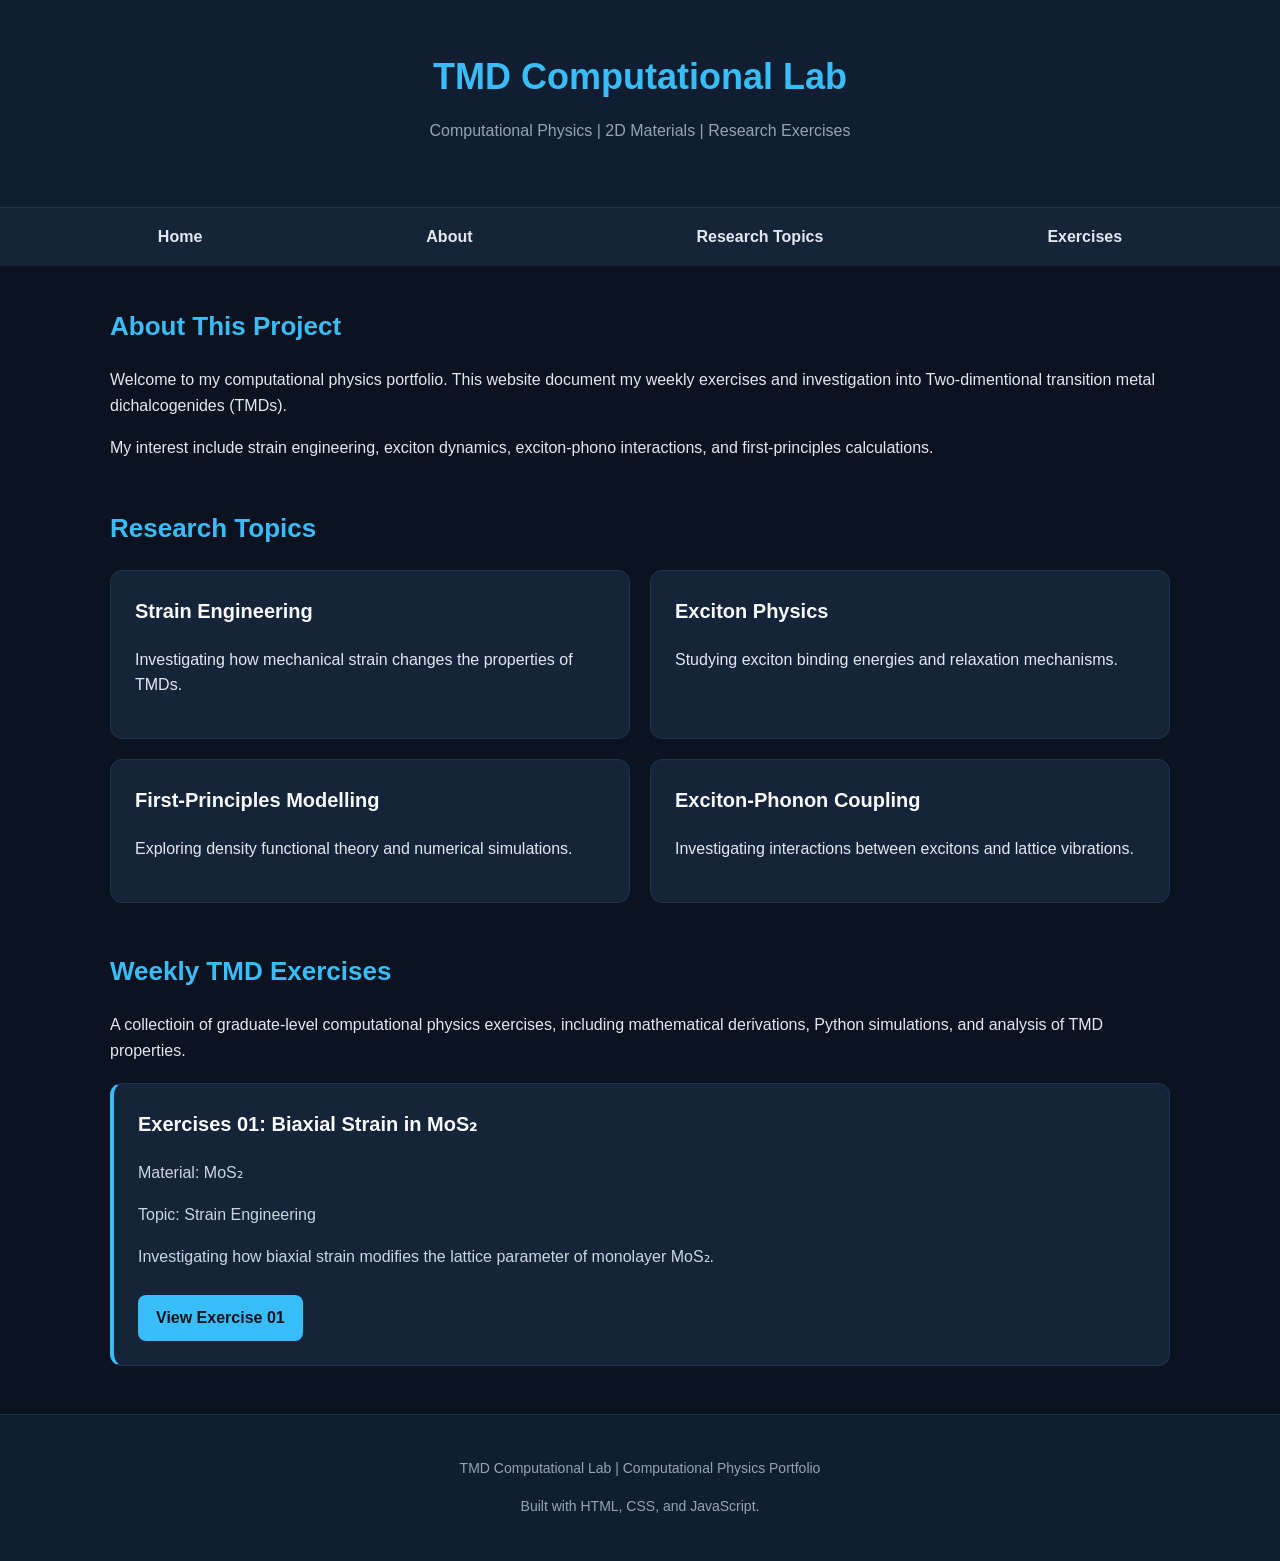
<file: index.html>
<!DOCTYPE html>
<html lang="en">

<head>
    <meta charset="UTF-8">
    <meta name="viewport" 
          content="width=device-width, initial-scale=1.0">
    <title>TMD Computational Lab</title>
<link rel="stylesheet" href="style.css">
</head>

<body>

<header>
    <h1>TMD Computational Lab</h1>
    <p> 
        Computational Physics | 2D Materials |
        Research Exercises
    </p>
</header>
<nav aria-label="Main Navigation">
    <a href="#home">Home</a>
    <a href="#about">About</a>
    <a href="#research">Research Topics</a>
    <a href="#exercises">Exercises</a>
</nav>
<main id="home">
    <section id="about">
        <h2>About This Project</h2>

        
        <p>
            Welcome to my computational physics portfolio. 
            This website document my weekly exercises 
            and investigation into Two-dimentional 
            transition metal dichalcogenides (TMDs).
        </p>

        <p>
            My interest include strain engineering,
            exciton dynamics, exciton-phono interactions,
            and first-principles calculations. 
        </p>
    </section>

    <section id="research">
   
<section id="research">
    <h2>Research Topics</h2>

    <div class="research-grid">

        <div class="research-card">
            <h3>Strain Engineering</h3>
            <p>
                Investigating how mechanical strain
                changes the properties of TMDs.
            </p>
        </div>

        <div class="research-card">
            <h3>Exciton Physics</h3>
            <p>
                Studying exciton binding energies
                and relaxation mechanisms.
            </p>
        </div>

        <div class="research-card">
            <h3>First-Principles Modelling</h3>
            <p>
                Exploring density functional theory
                and numerical simulations.
            </p>
        </div>

        <div class="research-card">
            <h3>Exciton-Phonon Coupling</h3>
            <p>
                Investigating interactions between
                excitons and lattice vibrations.
            </p>
        </div>

    </div>
</section>


    <section id="exercises">
        <h2>Weekly TMD Exercises</h2>

        <p>
           A collectioin of graduate-level computational 
           physics exercises, including mathematical derivations, Python simulations,
           and analysis of TMD properties.
        </p>

        <article>
            <h3>Exercises 01: Biaxial Strain in MoS₂</h3>

            <p>
                Material: MoS₂
            </p>

            <p>
                Topic: Strain Engineering
            </p>

            <p>
                Investigating how biaxial strain modifies
                the lattice parameter of monolayer MoS₂.
            </p>

            
             <a class="exercise-link"
             href="exercises/01-biaxial-strain-mos2/index.html">
             View Exercise 01
            </a>

        </article>
    </section>
</main>
<footer>
    <p>
        TMD Computational Lab |
        Computational Physics Portfolio
    </p>

    <p>
        Built with HTML, CSS, and JavaScript.
    </p>
</footer>
</body>
</html>
</file>
<file: style.css>
/* Global setting */
* {
    box-sizing: border-box;
}

html {
    scroll-behavior: smooth;
}

body {
    margin: 0;
    background-color: #0b1220;
    color: #E2E8F0;
    font-family: Arial, Helvetica, sans-serif;
    font-size: 16px;
    line-height: 1.6;
}

/*Website Header*/

header {
    background-color: #111E32;
    padding: 48px 20px;
    text-align: center;
    border-bottom: 1px solid #20334D;
}

header h1 {
    color: #38BDF8;
    font-size: 36px;
    margin: 0;
}

header p {
    color: #94A3B8;
    margin-top: 12px;
}

/* Navigation Bar */

nav {
    display: flex;
    justify-content: center;
    flex-wrap: wrap;
    gap: 224px;
    padding: 16px;
    background-color: #16243A;
}

nav a {
    color: #E2E8F0;
    text-decoration: none;
    font-weight: bold;
}

nav a:hover {
    color: #38BDF8;
}

/* Main Content */

main { 
    max-width: 1100px;
    margin: 40px auto;
    padding: 0 20px;
}

section {
    margin-bottom: 48px;
}

h2 {
    color: #38BDF8;
    font-size: 26px;
    margin-bottom: 20px;
}

h3 { 
    color: #F8FAFC;
    font-size: 20px;
}

p { 
    margin-bottom: 16px;
}


/* Research cards */

.research-grid {
    display: grid;
    grid-template-columns: repeat(2, 1fr);
    gap: 20px;
}

.research-card {
    background-color: #16243A;
    padding: 24px;
    border: 1px solid #20334D;
    border-radius: 12px;
    transition: transform 0.2s ease;
}

.research-card:hover {
    transform: translateY(-4px);
}

.research-card h3 {
    margin-top: 0;
}



/* Weekly exercises */

#exercises article {
    background-color: #16243A;
    padding: 24px;
    border: 1px solid #20334D;
    border-left: 4px solid #38BDF8;
    border-radius: 12px;
    margin-top: 20px;
}

#exercises article h3 {
    margin-top: 0;
}

#exercises article p {
    color: #CBD5E1;
}



/* Footer */

footer {
    background-color: #111E32;
    border-top: 1px solid #20334D;
    padding: 28px 20px;
    text-align: center;
    color: #94A3B8;
    font-size: 14px;
}



/* Responsive design */

@media (max-width: 600px) {

    header h1 {
        font-size: 28px;
    }

    nav {
        gap: 14px;
    }

    main {
        margin: 24px auto;
    }

    .research-grid {
        grid-template-columns: 1fr;
    }

    h2 {
        font-size: 23px;
    }
}



/* Scientific figures */

figure {
    margin: 30px 0;
    text-align: center;
}

figure img {
    max-width: 100%;
    height: auto;
    border-radius: 10px;
    border: 1px solid #20334D;
}

figcaption {
    margin-top: 12px;
    color: #94A3B8;
    font-size: 14px;
    line-height: 1.5;
}

/* Source-code download button */

.downlaod-button {
    display: inline-block;
    background-color: #38BDF8;
    color: #0B1220;
    padding: 12px 20px;
    border-radius: 8px;
    text-decoration: none;
    font-weight: bold;
    margin-top: 10px;
}

.download-button:hover {
    background-color: #7DD3FC;
}


/* Exercise page links */

.exercise-link {
    display: inline-block;
    background-color: #38BDF8;
    color: #0B1220;
    padding: 10px 18px;
    border-radius: 8px;
    text-decoration: none;
    font-weight: bold;
    margin-top: 10px;
}

.exercise-link:hover {
    background-color: #7DD3FC;
}
</file>
